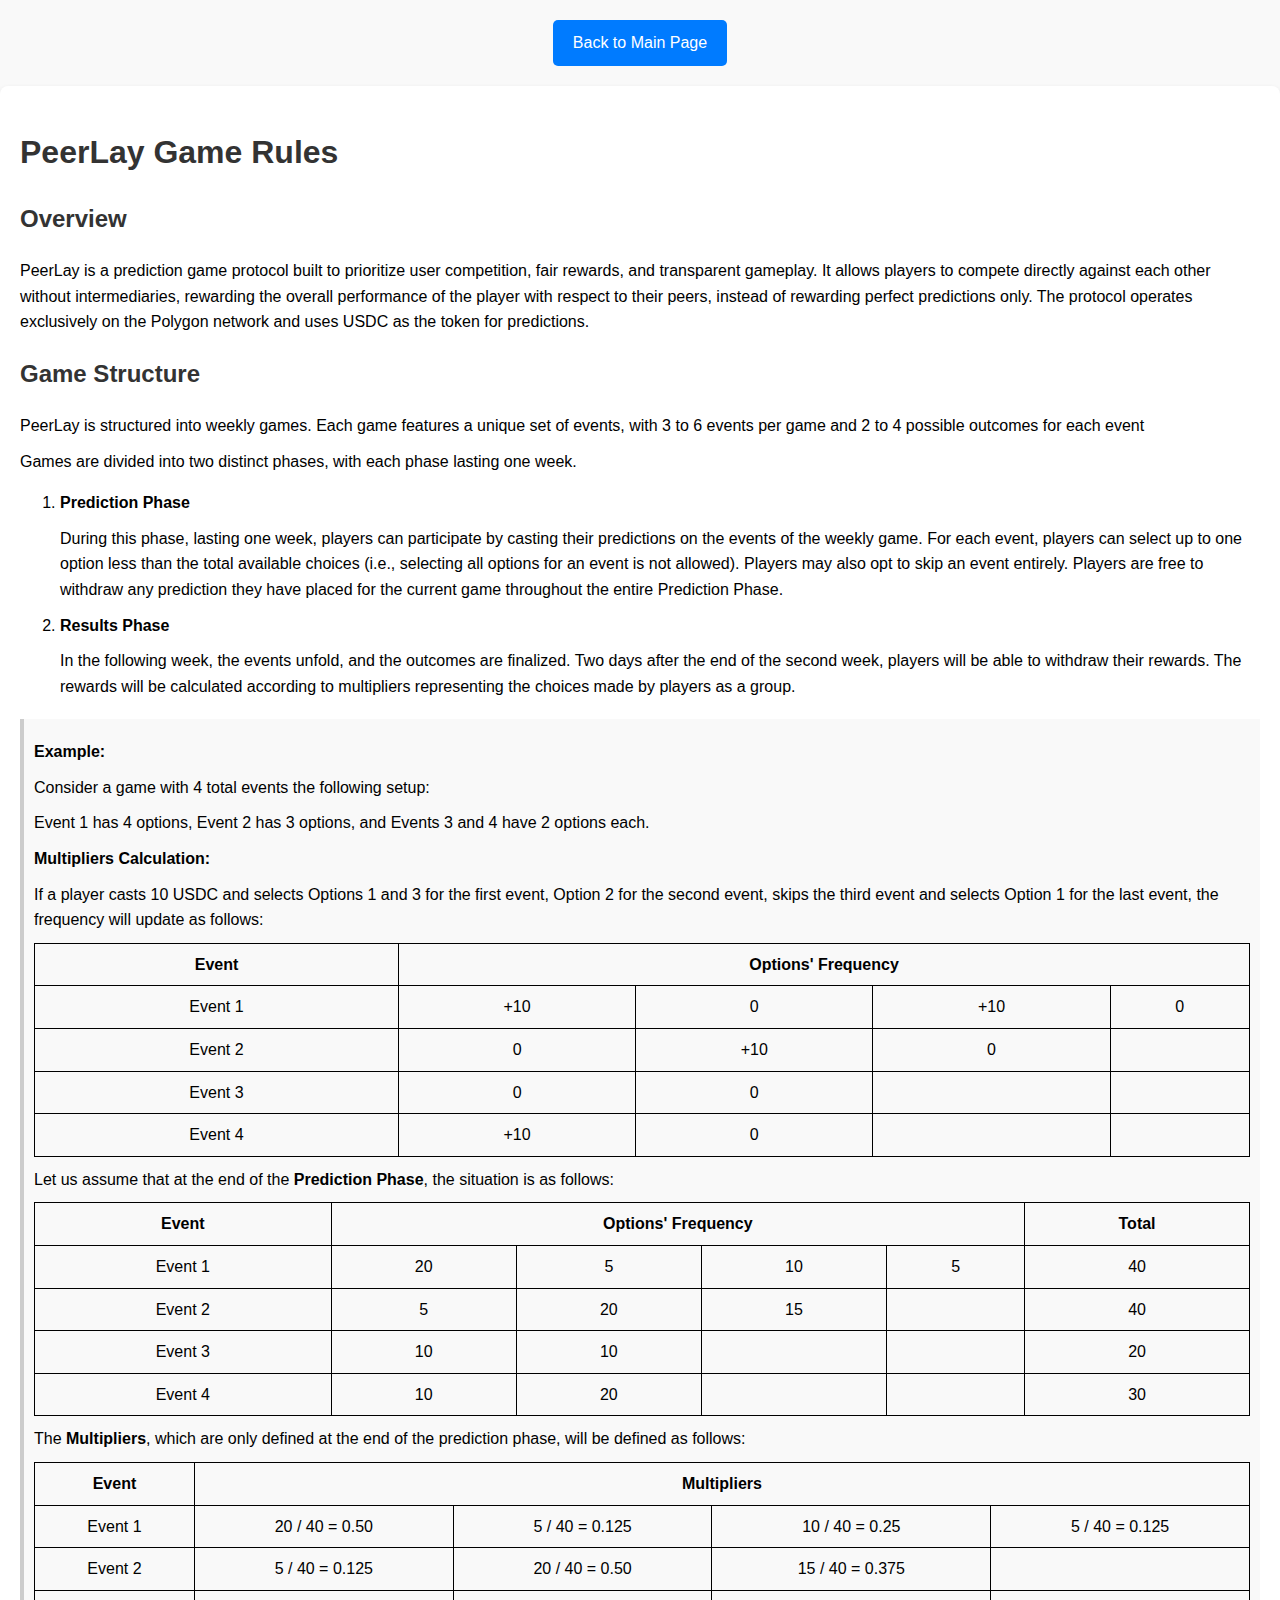
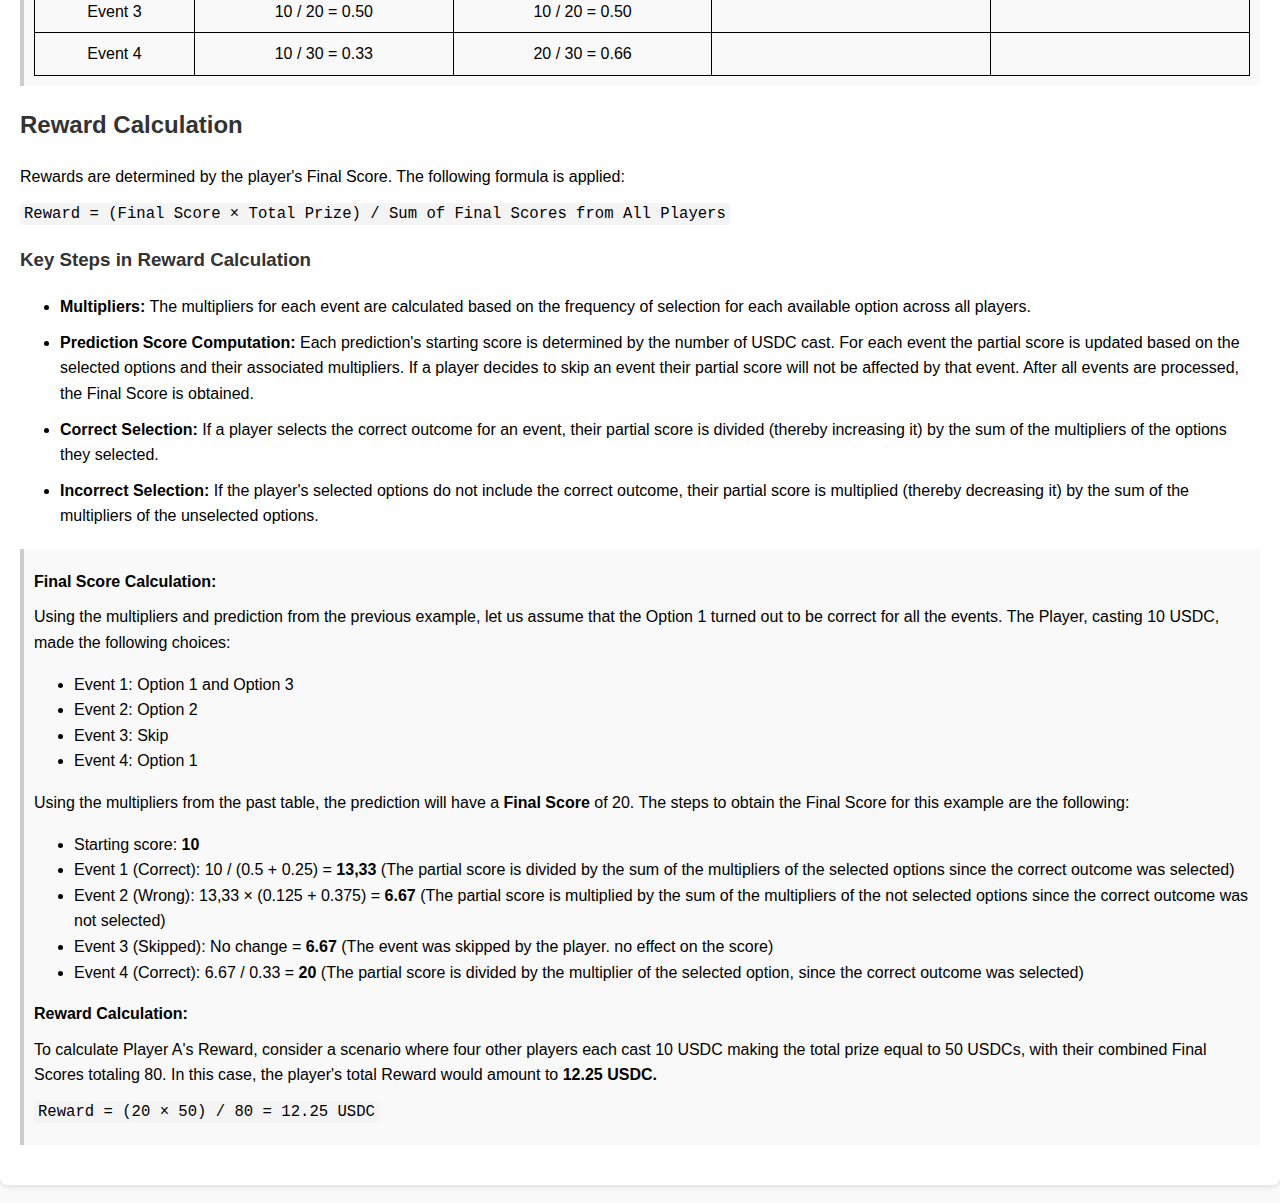
<file: how-to-play.html>
<!DOCTYPE html>
<html lang="en">
<link rel="icon" type="image/png" href="favicons/favicon.png">
<head>
  <meta charset="UTF-8">
  <meta name="viewport" content="width=device-width, initial-scale=1.0">
  <title>PeerLay Game Rules</title>
  <style>
    body {
      font-family: Arial, sans-serif;
      line-height: 1.6;
      margin: 0;
      padding: 0;
      background-color: #f9f9f9;
    }
    .container {
      margin: 20px auto;
      padding: 20px;
      background: #fff;
      border-radius: 8px;
      box-shadow: 0 2px 5px rgba(0, 0, 0, 0.1);
    }
    h1, h2, h3 {
      color: #333;
    }
    p {
      margin: 10px 0;
    }
    table {
    width: 100%;
    border-collapse: collapse;
  }

  th, td {
    border: 1px solid black;
    text-align: center;
    padding: 8px;
  }
    code {
      background: #f4f4f4;
      padding: 2px 4px;
      border-radius: 4px;
      font-size: 1.2em;
    }
    .example {
      background: #f9f9f9;
      padding: 10px;
      border-left: 4px solid #ccc;
      margin: 20px 0;
    }
    .button-container {
      text-align: center;
      margin-top: 20px;
    }
    .back-button {
      display: inline-block;
      padding: 10px 20px;
      font-size: 16px;
      color: #fff;
      background-color: #007BFF;
      border: none;
      border-radius: 5px;
      text-decoration: none;
      cursor: pointer;
      transition: background-color 0.3s ease;
    }
    .back-button:hover {
      background-color: #0056b3;
    }
  </style>
</head>
<body>
  <div class="button-container">
    <a href="index.html" class="back-button">Back to Main Page</a>
  </div>
  <div class="container">
    <h1>PeerLay Game Rules</h1>

    <h2>Overview</h2>
    <p>PeerLay is a prediction game protocol built to prioritize user competition, fair rewards, and transparent gameplay. 
      It allows players to compete directly against each other without intermediaries, rewarding the overall performance of the player with respect to their peers, instead of rewarding perfect predictions only.
      The protocol operates exclusively on the Polygon network and uses USDC as the token for predictions.</p>

    <h2>Game Structure</h2>
    <p>PeerLay is structured into weekly games. Each game features a unique set of events, with 3 to 6 events per game and 2 to 4 possible outcomes for each event</p>
    <p>Games are divided into two distinct phases, with each phase lasting one week.</p>
    <ol>
      <li><strong>Prediction Phase</strong> 
        <p>During this phase, lasting one week, players can participate by casting their predictions on the events of the weekly game. 
        For each event, players can select up to one option less than the total available choices (i.e., selecting all options for an event is not allowed). 
        Players may also opt to skip an event entirely.
        Players are free to withdraw any prediction they have placed for the current game throughout the entire Prediction Phase.</p>
      </li>
      <li><strong>Results Phase</strong> 
        <p>In the following week, the events unfold, and the outcomes are finalized. Two days after the end of the second week, players will be able to withdraw their rewards. The rewards will be calculated according to multipliers representing the choices made by players as a group.</p>
       </li>
    </ol>
    <div class="example">
      <p><strong>Example:</strong></p>
      <p>Consider a game with 4 total events the following setup:</p>
      <p>Event 1 has 4 options, Event 2 has 3 options, and Events 3 and 4 have 2 options each.</p>
      <p><strong>Multipliers Calculation:</strong></p>
      <p>If a player casts 10 USDC and selects Options 1 and 3 for the first event, Option 2 for the second event, skips the third event and selects Option 1 for the last event, the frequency will update as follows:</p>
      <table>
        <thead>
          <tr>
            <th>Event</th>
            <th colspan="4">Options' Frequency</th>
          </tr>
        </thead>
        <tbody>
          <tr>
            <td>Event 1</td>
            <td>+10</td>
            <td>0</td>
            <td>+10</td>
            <td>0</td>
          </tr>
          <tr>
            <td>Event 2</td>
            <td>0</td>
            <td>+10</td>
            <td>0</td>
            <td></td>
          </tr>
          <tr>
            <td>Event 3</td>
            <td>0</td>
            <td>0</td>
            <td></td>
            <td></td>
          </tr>
          <tr>
            <td>Event 4</td>
            <td>+10</td>
            <td>0</td>
            <td></td>
            <td></td>
          </tr>
        </tbody>
      </table>
        <p>Let us assume that at the end of the <strong>Prediction Phase</strong>, the situation is as follows:</p>
        <table>
          <thead>
            <tr>
              <th>Event</th>
              <th colspan="4">Options' Frequency</th>
              <th>Total</th>
            </tr>
          </thead>
          <tbody>
            <tr>
              <td>Event 1</td>
              <td>20</td>
              <td>5</td>
              <td>10</td>
              <td>5</td>
              <td>40</td>
            </tr>
            <tr>
              <td>Event 2</td>
              <td>5</td>
              <td>20</td>
              <td>15</td>
              <td></td>
              <td>40</td>
            </tr>
            <tr>
              <td>Event 3</td>
              <td>10</td>
              <td>10</td>
              <td></td>
              <td></td>
              <td>20</td>
            </tr>
            <tr>
              <td>Event 4</td>
              <td>10</td>
              <td>20</td>
              <td></td>
              <td></td>
              <td>30</td>
            </tr>
          </tbody>
        </table>
        <p>The <strong>Multipliers</strong>, which are only defined at the end of the prediction phase, will be defined as follows:</p>
        <table>
          <thead>
            <tr>
              <th>Event</th>
              <th colspan="4">Multipliers</th>
            </tr>
          </thead>
          <tbody>
            <tr>
              <td>Event 1</td>
              <td>20 / 40 = 0.50</td>
              <td>5 / 40 = 0.125</td>
              <td>10 / 40 = 0.25</td>
              <td>5 / 40 = 0.125</td>
            </tr>
            <tr>
              <td>Event 2</td>
              <td>5 / 40 = 0.125</td>
              <td>20 / 40 = 0.50</td>
              <td>15 / 40 = 0.375</td>
              <td></td>
            </tr>
            <tr>
              <td>Event 3</td>
              <td>10 / 20 = 0.50</td>
              <td>10 / 20 = 0.50</td>
              <td></td>
              <td></td>
            </tr>
            <tr>
              <td>Event 4</td>
              <td>10 / 30 = 0.33</td>
              <td>20 / 30 = 0.66</td>
              <td></td>
              <td></td>
            </tr>
          </tbody>
        </table>
    </div>

    <h2>Reward Calculation</h2>
    <p>Rewards are determined by the player's Final Score. The following formula is applied:</p>
    <p><code>Reward = (Final Score × Total Prize) / Sum of Final Scores from All Players</code></p>

    <h3>Key Steps in Reward Calculation</h3>
    <ul style="margin-bottom: 15px;">
      <li style="margin-bottom: 10px;"><strong>Multipliers:</strong> The multipliers for each event are calculated based on the frequency of selection for each available option across all players.
      </li>
      <li style="margin-bottom: 10px;"><strong>Prediction Score Computation:</strong> Each prediction's starting score is determined by the number of USDC cast. For each event the partial score is updated based on the selected options and their associated multipliers. 
        If a player decides to skip an event their partial score will not be affected by that event. After all events are processed, the Final Score is obtained.
      </li>
      <li style="margin-bottom: 10px;"><strong>Correct Selection:</strong> If a player selects the correct outcome for an event, their partial score is divided (thereby increasing it) by the sum of the multipliers of the options they selected. 
      </li>
      <li><strong>Incorrect Selection:</strong> If the player's selected options do not include the correct outcome, their partial score is multiplied (thereby decreasing it) by the sum of the multipliers of the unselected options.
      </li>
    </ul>

    <div class="example">
      <p><strong>Final Score Calculation:</strong></p>
      <p>Using the multipliers and prediction from the previous example, let us assume that the Option 1 turned out to be correct for all the events. The Player, casting 10 USDC, made the following choices:</p>
      <ul>
        <li>Event 1: Option 1 and Option 3</li>
        <li>Event 2: Option 2</li>
        <li>Event 3: Skip</li>
        <li>Event 4: Option 1</li>
      </ul>
      <p>Using the multipliers from the past table, the prediction will have a <strong>Final Score </strong>of 20. The steps to obtain the Final Score for this example are the following:</p>
      <ul>
        <li>Starting score: <strong>10</strong></li>
        <li>Event 1 (Correct): 10 / (0.5 + 0.25) = <strong>13,33</strong> (The partial score is divided by the sum of the multipliers of the selected options since the correct outcome was selected)</li>
        <li>Event 2 (Wrong): 13,33 × (0.125 + 0.375) = <strong>6.67</strong> (The partial score is multiplied by the sum of the multipliers of the not selected options since the correct outcome was not selected)</li>
        <li>Event 3 (Skipped): No change = <strong>6.67</strong> (The event was skipped by the player. no effect on the score)</li>
        <li>Event 4 (Correct): 6.67 / 0.33 = <strong>20</strong> (The partial score is divided by the multiplier of the selected option, since the correct outcome was selected)</li>
      </ul>
    <p><strong>Reward Calculation:</strong></p>
    <p>To calculate Player A's Reward, consider a scenario where four other players each cast 10 USDC making the total prize equal to 50 USDCs, with their combined Final Scores totaling 80. In this case, the player's total Reward would amount to <strong>12.25 USDC.</strong></p>
    <p><code>Reward = (20 × 50) / 80 = 12.25 USDC</code></p>
  </div>
  </div>
</body>
</html>
</file>
